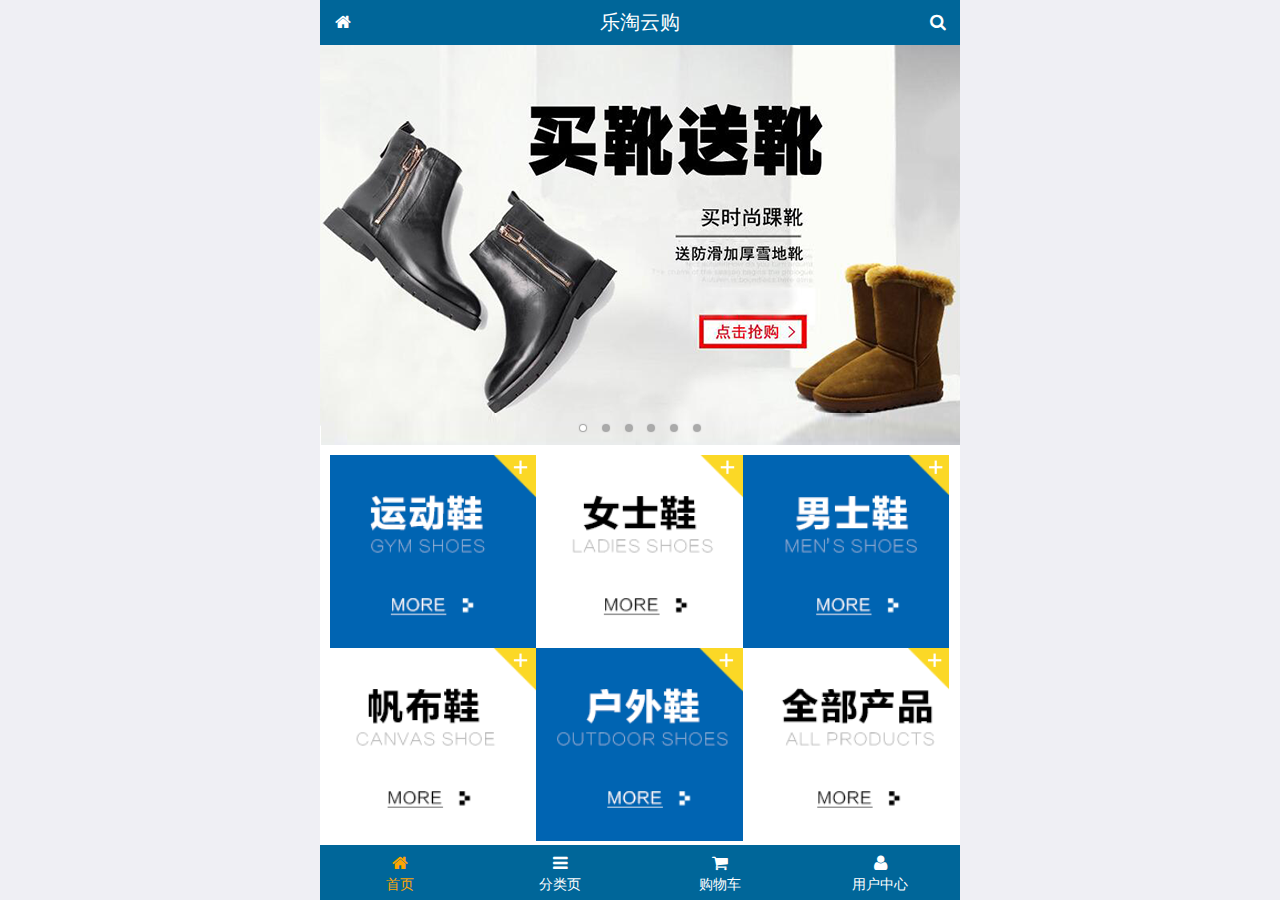
<file: index.html>
<!DOCTYPE html>
<html lang="en">

<head>
    <meta charset="UTF-8">
    <meta name="viewport" content="width=device-width, initial-scale=1.0">
    <meta http-equiv="X-UA-Compatible" content="ie=edge">
    <title>Document</title>
    <link rel="icon" href="./favicon.ico">
    <link rel="stylesheet" href="./lib/mui/css/mui.css">
    <link rel="stylesheet" href="./lib/fa/css/font-awesome.min.css">
    <link rel="stylesheet" href="./css/common.css">
    <link rel="stylesheet" href="./css/index.css">
</head>

<body>

    <div class="lt_container">
        <!-- 头部 -->
        <div class="lt_header">
            <a href="index.html" class="icon_left">
                <i class="fa fa-home"></i>
            </a>
            <h3>乐淘云购</h3>
            <a href="search.html" class="icon_right">
                <i class="fa fa-search"></i>
            </a>
        </div>
        <!-- 中间 -->
        <div class="lt_main">
            <div class="mui-scroll-wrapper">
                <div class="mui-scroll">

                    <!-- 轮播图 -->
                    <div class="mui-slider">
                        <!-- 轮播图 -->
                        <div class="mui-slider-group mui-slider-loop">
                            <!-- 最后一张的假图 -->
                            <div class="mui-slider-item mui-slider-item-duplicate"><a href="#"><img src="./images/banner6.png" /></a></div>                            

                            <div class="mui-slider-item"><a href="#"><img src="./images/banner1.png" /></a></div>
                            <div class="mui-slider-item"><a href="#"><img src="./images/banner2.png" /></a></div>
                            <div class="mui-slider-item"><a href="#"><img src="./images/banner3.png" /></a></div>
                            <div class="mui-slider-item"><a href="#"><img src="./images/banner4.png" /></a></div>
                            <div class="mui-slider-item"><a href="#"><img src="./images/banner5.png" /></a></div>
                            <div class="mui-slider-item"><a href="#"><img src="./images/banner6.png" /></a></div>
                            <!-- 第一张的假图 -->
                            <div class="mui-slider-item mui-slider-item-duplicate"><a href="#"><img src="./images/banner1.png" /></a></div>                            
                        </div>
                        <!-- 小圆点 -->
                        <div class="mui-slider-indicator">
                            <div class="mui-indicator mui-active"></div>
                            <div class="mui-indicator"></div>
                            <div class="mui-indicator"></div>
                            <div class="mui-indicator"></div>
                            <div class="mui-indicator"></div>
                            <div class="mui-indicator"></div>
                        </div>
                    </div>  
                    
                    <!-- 导航区域 -->
                    <div class="lt_nav">
                        <ul class="mui-clearfix">
                            <li>
                                <a href="#"><img src="./images/nav1.png" alt=""></a>
                            </li>
                            <li>
                                <a href="#"><img src="./images/nav2.png" alt=""></a>
                            </li>
                            <li>
                                <a href="#"><img src="./images/nav3.png" alt=""></a>
                            </li>
                            <li>
                                <a href="#"><img src="./images/nav4.png" alt=""></a>
                            </li>
                            <li>
                                <a href="#"><img src="./images/nav5.png" alt=""></a>
                            </li>
                            <li>
                                <a href="#"><img src="./images/nav6.png" alt=""></a>
                            </li>
                        </ul>
                    </div>

                    <!-- 产品区域 -->
                    <div class="lt_product">
                        <ul>
                            <li class="lt_product_item">
                                <a href="#">
                                    <img src="./images/product.jpg" alt="">
                                    <p class="mui-ellipsis-2">adidas阿迪达斯 男式 场下休闲篮球鞋S83700场下休闲篮球鞋S83700 </p>
                                    <p>
                                        <span class="price">¥560</span>
                                        <span class="oldPrice">¥580</span>
                                    </p>
                                    <button class="mui-btn mui-btn-danger">立即购买</button>
                                </a>
                            </li>
                            <li class="lt_product_item">
                                <a href="#">
                                    <img src="./images/product.jpg" alt="">
                                    <p class="mui-ellipsis-2">adidas阿迪达斯 男式 场下休闲篮球鞋S83700场下休闲篮球鞋S83700 </p>
                                    <p>
                                        <span class="price">¥560</span>
                                        <span class="oldPrice">¥580</span>
                                    </p>
                                    <button class="mui-btn mui-btn-danger">立即购买</button>
                                </a>
                            </li>
                            <li class="lt_product_item">
                                <a href="#">
                                    <img src="./images/product.jpg" alt="">
                                    <p class="mui-ellipsis-2">adidas阿迪达斯 男式 场下休闲篮球鞋S83700场下休闲篮球鞋S83700 </p>
                                    <p>
                                        <span class="price">¥560</span>
                                        <span class="oldPrice">¥580</span>
                                    </p>
                                    <button class="mui-btn mui-btn-danger">立即购买</button>
                                </a>
                            </li>
                            <li class="lt_product_item">
                                <a href="#">
                                    <img src="./images/product.jpg" alt="">
                                    <p class="mui-ellipsis-2">adidas阿迪达斯 男式 场下休闲篮球鞋S83700场下休闲篮球鞋S83700 </p>
                                    <p>
                                        <span class="price">¥560</span>
                                        <span class="oldPrice">¥580</span>
                                    </p>
                                    <button class="mui-btn mui-btn-danger">立即购买</button>
                                </a>
                            </li>
                            <li class="lt_product_item">
                                <a href="#">
                                    <img src="./images/product.jpg" alt="">
                                    <p class="mui-ellipsis-2">adidas阿迪达斯 男式 场下休闲篮球鞋S83700场下休闲篮球鞋S83700 </p>
                                    <p>
                                        <span class="price">¥560</span>
                                        <span class="oldPrice">¥580</span>
                                    </p>
                                    <button class="mui-btn mui-btn-danger">立即购买</button>
                                </a>
                            </li>
                            <li class="lt_product_item">
                                <a href="#">
                                    <img src="./images/product.jpg" alt="">
                                    <p class="mui-ellipsis-2">adidas阿迪达斯 男式 场下休闲篮球鞋S83700场下休闲篮球鞋S83700 </p>
                                    <p>
                                        <span class="price">¥560</span>
                                        <span class="oldPrice">¥580</span>
                                    </p>
                                    <button class="mui-btn mui-btn-danger">立即购买</button>
                                </a>
                            </li>
                        </ul>
                    </div>
                </div>
            </div>
        </div>
        <!-- 底部 -->
        <div class="lt_footer">
            <ul class="mui-clearfix">
                <li>
                    <a href="index.html" class="current">
                        <i class="fa fa-home"></i>
                        <p>首页</p>
                    </a>
                </li>
                <li>
                    <a href="category.html">
                        <i class="fa fa-bars"></i>
                        <p>分类页</p>
                    </a>
                </li>
                <li>
                    <a href="cart.html">
                        <i class="fa fa-shopping-cart"></i>
                        <p>购物车</p>
                    </a>
                </li>
                <li>
                    <a href="user.html">
                        <i class="fa fa-user"></i>
                        <p>用户中心</p>
                    </a>
                </li>
            </ul>
        </div>
    </div>

    <script src="./lib/mui/js/mui.js"></script>
    <script src="./js/common.js"></script>
</body>

</html>
</file>
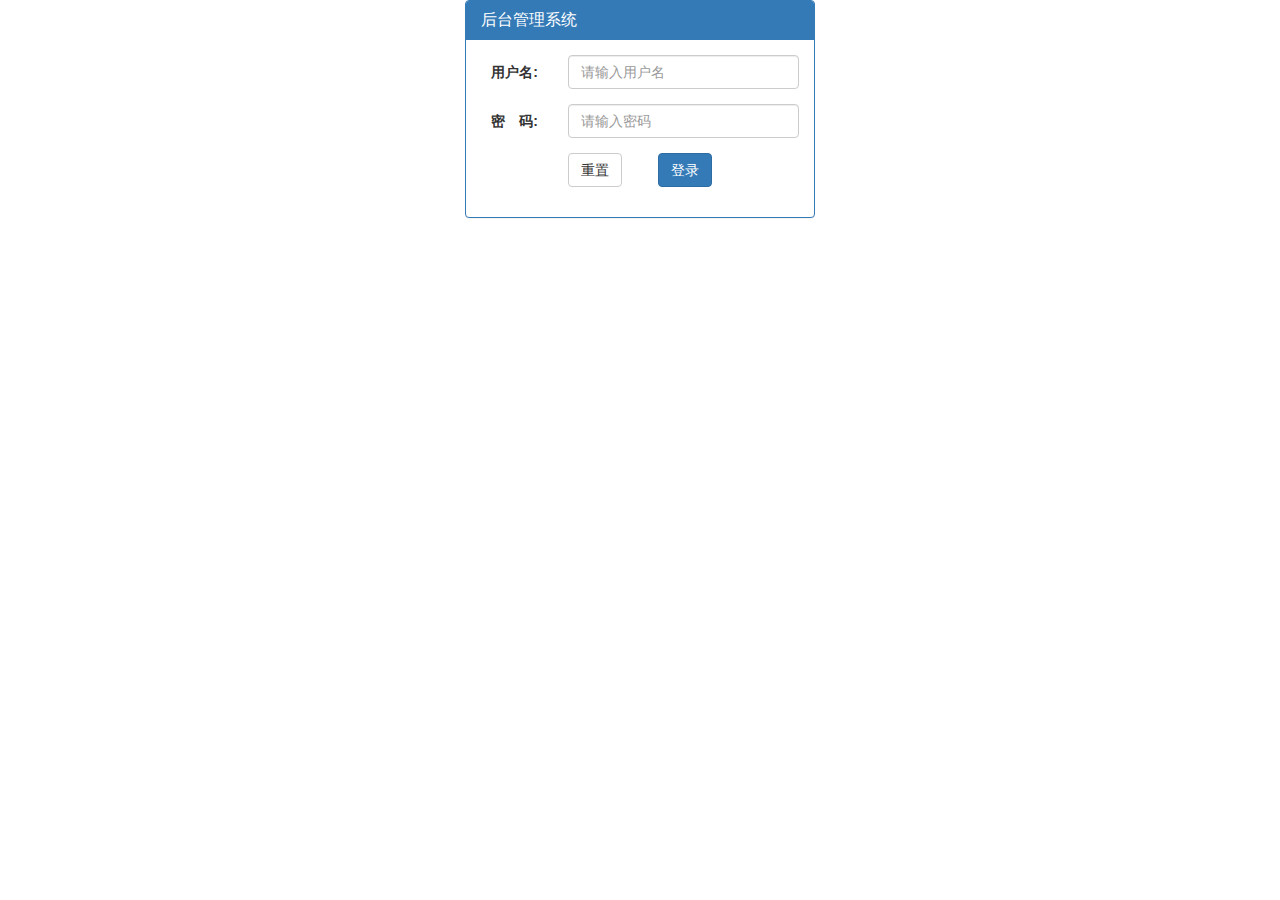
<file: login.html>
<!DOCTYPE html>
<html lang="en">
<head>
    <meta charset="UTF-8">
    <meta name="viewport" content="width=device-width, initial-scale=1.0">
    <meta http-equiv="X-UA-Compatible" content="ie=edge">
    <title>登录页面</title>
    <link rel="stylesheet" href="./lib/bootstrap/css/bootstrap.css">
    <link rel="stylesheet" href="./lib/bootstrap-validator/css/bootstrapValidator.min.css">
    <link rel="stylesheet" href="./lib/nprogress/nprogress.css">
    <link rel="stylesheet" href="./css/common.css">

</head>
<body class="body_bg">

    <div class="container">

        <div class="col-lg-4 col-lg-offset-4 mt-150">
            <!-- 登录面板组件 -->
            <div class="panel panel-primary">
                <div class="panel-heading">
                    <h3 class="panel-title">后台管理系统</h3>
                </div>
                <div class="panel-body">
                    
                    <!-- 表单样式 -->
                    <form class="form-horizontal" id="form">
                        <div class="form-group">
                          <label for="username" class="col-sm-3 control-label">用户名:</label>
                          <div class="col-sm-9">
                            <input type="text" name="username" class="form-control" id="username" placeholder="请输入用户名">
                          </div>
                        </div>
                        <div class="form-group">
                          <label for="password" class="col-sm-3 control-label">密　码:</label>
                          <div class="col-sm-9">
                            <input type="password" name="password" class="form-control" id="password" placeholder="请输入密码">
                          </div>
                        </div>
                        <div class="form-group">
                          <div class="col-sm-offset-3 col-sm-6">
                            <button type="reset" class="btn btn-default pull-left">重置</button>
                            <button type="submit" class="btn btn-primary pull-right">登录</button>
                          </div>
                        </div>
                      </form>
                </div>
            </div>

        </div>   

    </div>

    <script src="./lib/jquery/jquery.min.js"></script>
    <script src="./lib/bootstrap/js/bootstrap.min.js"></script>
    <script src="./lib/bootstrap-validator/js/bootstrapValidator.min.js"></script>
    <script src="./lib/nprogress/nprogress.js"></script>
    <script src="./js/common.js"></script>
    <script src="./js/login.js"></script>
    
</body>
</html>
</file>
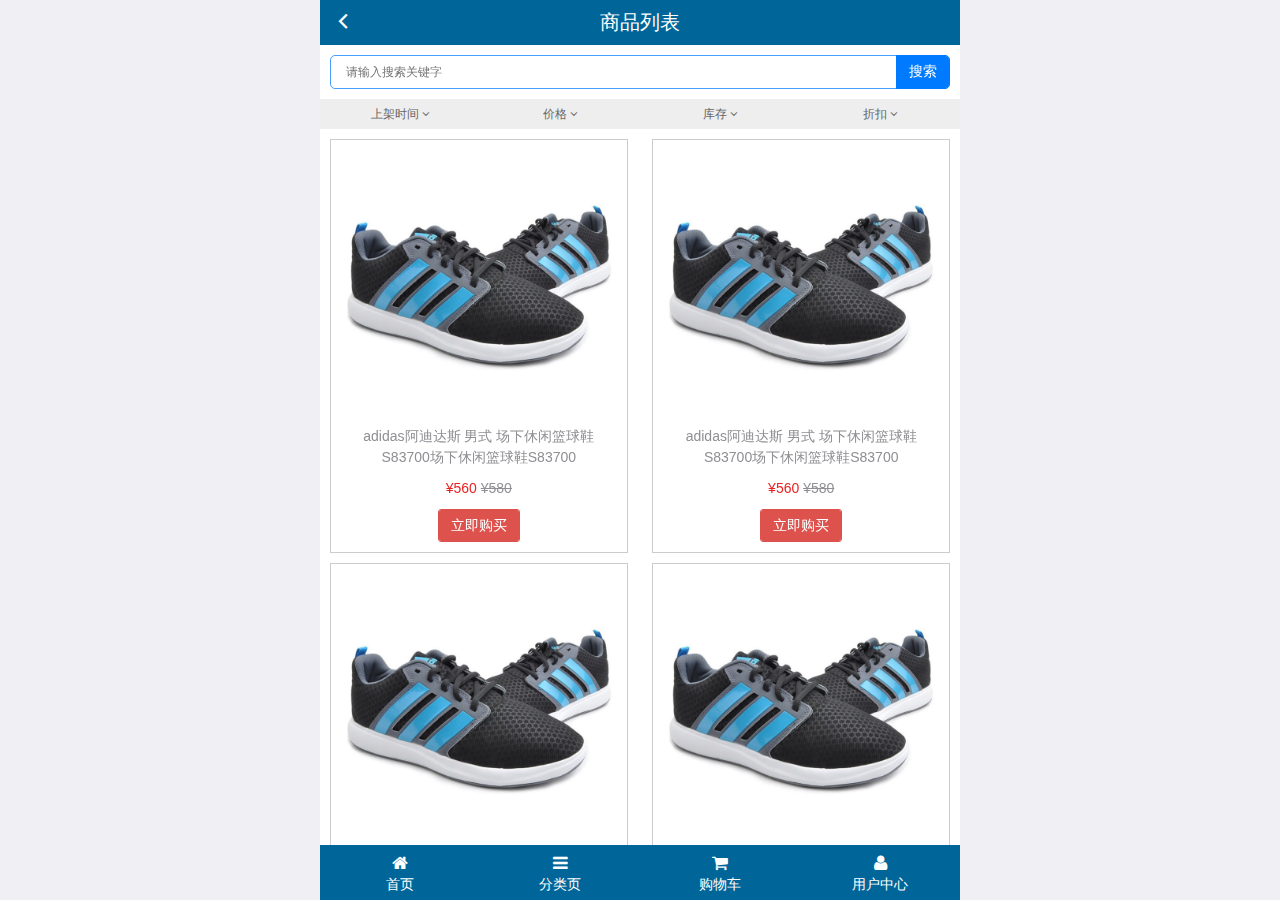
<file: searchList.html>
<!DOCTYPE html>
<html lang="en">

<head>
    <meta charset="UTF-8">
    <meta name="viewport" content="width=device-width, initial-scale=1.0">
    <meta http-equiv="X-UA-Compatible" content="ie=edge">
    <title>Document</title>
    <link rel="icon" href="./favicon.ico">
    <link rel="stylesheet" href="./lib/mui/css/mui.css">
    <link rel="stylesheet" href="./lib/fa/css/font-awesome.min.css">
    <link rel="stylesheet" href="./css/common.css">
    <link rel="stylesheet" href="./css/searchList.css">
</head>

<body>

    <!-- 内层是区域滚动，需要一个全屏容器 -->
    <div class="lt_container">
        <!-- 头部 -->
        <div class="lt_header">
            <!-- history.go(-1)-------history.back()-----返回上一页 -->
            <a href="javascript:history.back();" class="icon_left">
                <i class="mui-icon mui-icon-back"></i>
            </a>
            <h3>商品列表</h3>
        </div>
        <!-- 中间 -->
        <div class="lt_main">
            <div class="mui-scroll-wrapper">
                <div class="mui-scroll">

                    <!-- 搜索 -->
                    <div class="lt_search">
                        <input type="text" class="search_input" placeholder="请输入搜索关键字">
                        <button class="search_btn mui-btn mui-btn-primary">搜索</button>
                    </div>

                    <!-- 乐淘排序 -->
                    <div class="lt_sort">
                        <a href="#"><span>上架时间</span><i class="fa fa-angle-down"></i></a>
                        <a href="#"><span>价格</span><i class="fa fa-angle-down"></i></a>
                        <a href="#"><span>库存</span><i class="fa fa-angle-down"></i></a>
                        <a href="#"><span>折扣</span><i class="fa fa-angle-down"></i></a>
                    </div>

                    <!-- 商品模块 -->
                    <div class="lt_product">
                            <ul>
                                <li class="lt_product_item">
                                    <a href="#">
                                        <img src="./images/product.jpg" alt="">
                                        <p class="mui-ellipsis-2">adidas阿迪达斯 男式 场下休闲篮球鞋S83700场下休闲篮球鞋S83700 </p>
                                        <p>
                                            <span class="price">¥560</span>
                                            <span class="oldPrice">¥580</span>
                                        </p>
                                        <button class="mui-btn mui-btn-danger">立即购买</button>
                                    </a>
                                </li>
                                <li class="lt_product_item">
                                    <a href="#">
                                        <img src="./images/product.jpg" alt="">
                                        <p class="mui-ellipsis-2">adidas阿迪达斯 男式 场下休闲篮球鞋S83700场下休闲篮球鞋S83700 </p>
                                        <p>
                                            <span class="price">¥560</span>
                                            <span class="oldPrice">¥580</span>
                                        </p>
                                        <button class="mui-btn mui-btn-danger">立即购买</button>
                                    </a>
                                </li>
                                <li class="lt_product_item">
                                    <a href="#">
                                        <img src="./images/product.jpg" alt="">
                                        <p class="mui-ellipsis-2">adidas阿迪达斯 男式 场下休闲篮球鞋S83700场下休闲篮球鞋S83700 </p>
                                        <p>
                                            <span class="price">¥560</span>
                                            <span class="oldPrice">¥580</span>
                                        </p>
                                        <button class="mui-btn mui-btn-danger">立即购买</button>
                                    </a>
                                </li>
                                <li class="lt_product_item">
                                    <a href="#">
                                        <img src="./images/product.jpg" alt="">
                                        <p class="mui-ellipsis-2">adidas阿迪达斯 男式 场下休闲篮球鞋S83700场下休闲篮球鞋S83700 </p>
                                        <p>
                                            <span class="price">¥560</span>
                                            <span class="oldPrice">¥580</span>
                                        </p>
                                        <button class="mui-btn mui-btn-danger">立即购买</button>
                                    </a>
                                </li>
                                <li class="lt_product_item">
                                    <a href="#">
                                        <img src="./images/product.jpg" alt="">
                                        <p class="mui-ellipsis-2">adidas阿迪达斯 男式 场下休闲篮球鞋S83700场下休闲篮球鞋S83700 </p>
                                        <p>
                                            <span class="price">¥560</span>
                                            <span class="oldPrice">¥580</span>
                                        </p>
                                        <button class="mui-btn mui-btn-danger">立即购买</button>
                                    </a>
                                </li>
                                <li class="lt_product_item">
                                    <a href="#">
                                        <img src="./images/product.jpg" alt="">
                                        <p class="mui-ellipsis-2">adidas阿迪达斯 男式 场下休闲篮球鞋S83700场下休闲篮球鞋S83700 </p>
                                        <p>
                                            <span class="price">¥560</span>
                                            <span class="oldPrice">¥580</span>
                                        </p>
                                        <button class="mui-btn mui-btn-danger">立即购买</button>
                                    </a>
                                </li>
                            </ul>
                        </div>


                </div>
            </div>
            
        </div>

        <!-- 底部 -->
        <div class="lt_footer">
            <ul class="mui-clearfix">
                <li>
                    <a href="index.html">
                        <i class="fa fa-home"></i>
                        <p>首页</p>
                    </a>
                </li>
                <li>
                    <a href="category.html">
                        <i class="fa fa-bars"></i>
                        <p>分类页</p>
                    </a>
                </li>
                <li>
                    <a href="cart.html">
                        <i class="fa fa-shopping-cart"></i>
                        <p>购物车</p>
                    </a>
                </li>
                <li>
                    <a href="user.html">
                        <i class="fa fa-user"></i>
                        <p>用户中心</p>
                    </a>
                </li>
            </ul>
        </div>

    </div>





    <script src="./lib/zepto/zepto.min.js"></script>
    <script src="./lib/mui/js/mui.js"></script>
    <script src="./lib/artTemplate/template-web.js"></script>
    <script src="./js/common.js"></script>
    <script src="./js/searchList.js"></script>
</body>

</html>
</file>
<file: css/common.css>
html,body {
    width: 100%;
    height: 100%;
}
.lt_container {
    width: 100%;
    height: 100%;
    max-width: 640px;
    min-width: 320px;
    margin: 0 auto;
    position: relative;
    overflow: hidden;

    padding-top: 45px;
    padding-bottom: 55px;
}
ul, li {
    list-style: none;
    margin: 0;
    padding: 0;
}
img {
    display: block;
    width: 100%;
}
h3 {
    margin: 0;
    padding: 0;
}


/* 头部 */
.lt_header {
    height: 45px;
    width: 100%;
    background-color: #006699;
    position: absolute;
    left: 0;
    top: 0;
    padding: 0 45px;

}
.lt_header h3 {
    color: #fff;
    font-size: 20px;
    font-weight: 400;
    line-height: 45px;
    text-align: center;
}
.lt_header a {
    position: absolute;
    top: 0;
    width: 45px;
    height: 45px;
    text-align: center;
    line-height: 45px;
    color: #fff;
}
.lt_header .icon_left {
    left: 0;

}
.lt_header .icon_right {
    right: 0;
}


/* 底部 */
.lt_footer {
    position: absolute;
    left: 0;
    bottom: 0;
    height: 55px;
    width: 100%;
    background-color: #006699;
}
.lt_footer ul li {
    float: left;
    width: 25%;
    text-align: center;
}
.lt_footer ul li p {
    margin: 0;
    color: #fff;
}
.lt_footer ul li a {
    display: block;
    color: #fff;
    padding-top: 8px;
}
.lt_footer ul li a.current {
    color: orange;
}
.lt_footer ul li a.current p {
    color: orange;
}


.lt_main {
    position: relative;
    width: 100%;
    height: 100%;
    background-color: #fff;
}


/* 公共的搜索框模块 */
.lt_search {
    padding: 10px;
    position: relative;
}
.lt_search .search_input {
    height: 34px;
    font-size: 12px;
    margin: 0;
    border: 1px solid #479FFF;
    border-radius: 5px;
}
.lt_search .search_btn {
    position: absolute;
    top: 10px;
    right: 10px;
    border-radius: 0 5px 5px 0;    
}



/*公共的产品区域 */
.lt_product {
    padding: 10px;
    text-align: center;
}
.lt_product .lt_product_item {
    width: 48%;
    padding: 10px;
    border: 1px solid #ccc;
    margin-bottom: 10px;
}
.lt_product .lt_product_item:nth-child(2n-1) {
    float: left;
}
.lt_product .lt_product_item:nth-child(2n) {
    float: right;
}
.lt_product .lt_product_item .price {
    color: #e92322;
}
.lt_product .lt_product_item .oldPrice {
    text-decoration: line-through;
}
</file>
<file: css/index.css>
.lt_nav {
    padding: 10px;
}
.lt_nav li {
    float: left;
    width: 33.3%;
}
.lt_nav li a {
    display: block;
}
</file>
<file: lib/nprogress/nprogress.css>
/* Make clicks pass-through */
#nprogress {
  pointer-events: none;
}

#nprogress .bar {
  background: greenyellow;

  position: fixed;
  z-index: 10000;
  top: 0;
  left: 0;

  width: 100%;
  height: 2px;
}

/* Fancy blur effect */
#nprogress .peg {
  display: block;
  position: absolute;
  right: 0px;
  width: 100px;
  height: 100%;
  box-shadow: 0 0 10px #29d, 0 0 5px #29d;
  opacity: 1.0;

  -webkit-transform: rotate(3deg) translate(0px, -4px);
      -ms-transform: rotate(3deg) translate(0px, -4px);
          transform: rotate(3deg) translate(0px, -4px);
}

/* Remove these to get rid of the spinner */
#nprogress .spinner {
  display: block;
  position: fixed;
  z-index: 1031;
  top: 15px;
  right: 15px;
}

#nprogress .spinner-icon {
  width: 18px;
  height: 18px;
  box-sizing: border-box;

  border: solid 2px transparent;
  border-top-color: #29d;
  border-left-color: #29d;
  border-radius: 50%;

  -webkit-animation: nprogress-spinner 400ms linear infinite;
          animation: nprogress-spinner 400ms linear infinite;
}

.nprogress-custom-parent {
  overflow: hidden;
  position: relative;
}

.nprogress-custom-parent #nprogress .spinner,
.nprogress-custom-parent #nprogress .bar {
  position: absolute;
}

@-webkit-keyframes nprogress-spinner {
  0%   { -webkit-transform: rotate(0deg); }
  100% { -webkit-transform: rotate(360deg); }
}
@keyframes nprogress-spinner {
  0%   { transform: rotate(0deg); }
  100% { transform: rotate(360deg); }
}
</file>
<file: css/searchList.css>
.lt_sort {
    height: 30px;
    line-height: 30px;
    background-color: #eee;
    text-align: center;
    font-size: 12px;
}
.lt_sort a {
    float: left;
    width: 25%;
    color: #666;
}
.lt_sort a.current {
    color: orange;
}
.lt_sort a span {
    margin-right: 3px;
}
</file>
<file: lib/bootstrap-validator/css/bootstrapValidator.min.css>
/*!
 * BootstrapValidator (http://bootstrapvalidator.com)
 * The best jQuery plugin to validate form fields. Designed to use with Bootstrap 3
 *
 * @version     v0.5.1, built on 2014-08-22 4:55:09 PM
 * @author      https://twitter.com/nghuuphuoc
 * @copyright   (c) 2013 - 2014 Nguyen Huu Phuoc
 * @license     MIT
 */

.bv-form .help-block{margin-bottom:0}.bv-form .tooltip-inner{text-align:left}.nav-tabs li.bv-tab-success>a{color:#3c763d}.nav-tabs li.bv-tab-error>a{color:#a94442}
</file>
